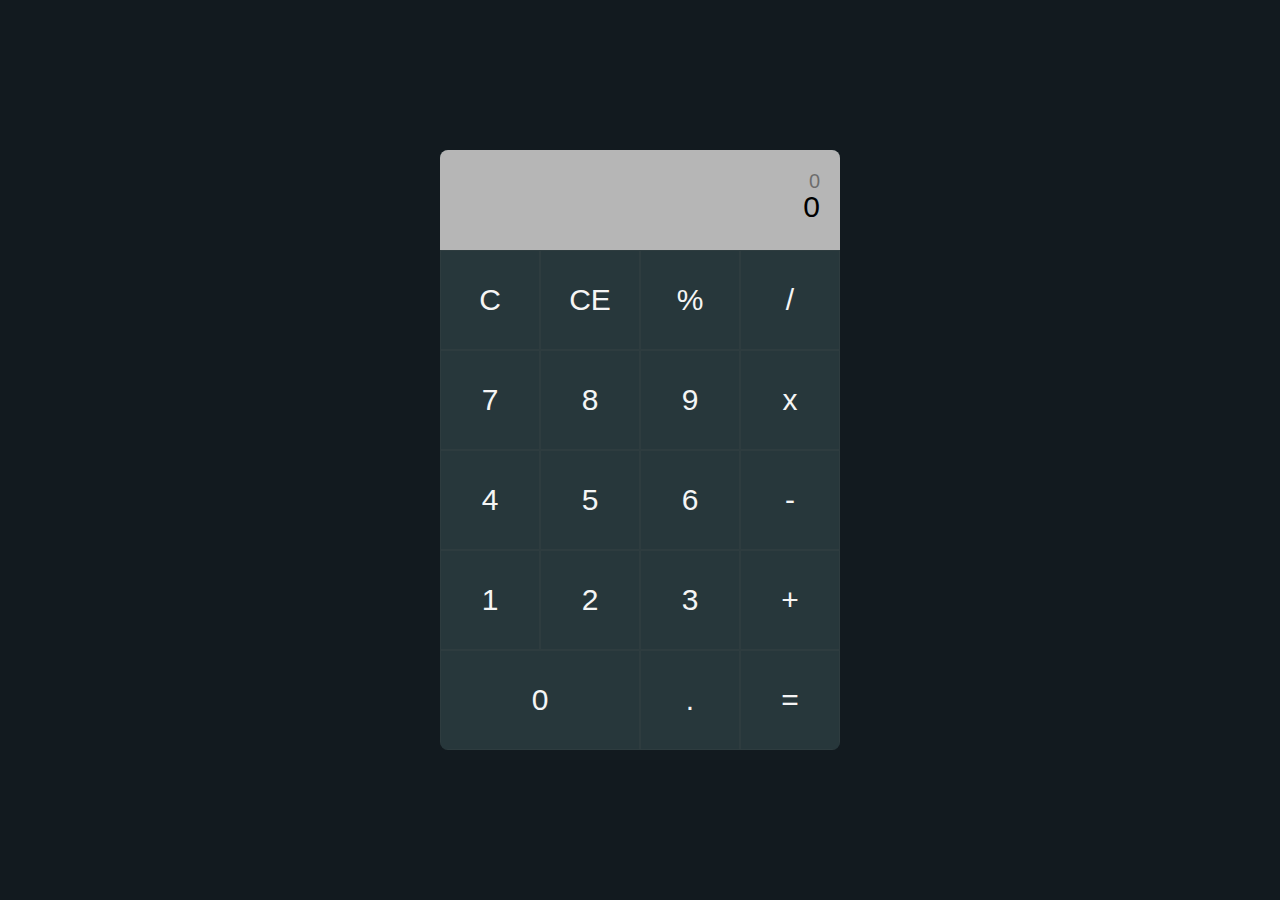
<file: index.html>
<!DOCTYPE html>
<html>
    <head>
        <title>SIMPLE CALCULATOR</title>
        <link rel = "stylesheet" href = style.css>
    </head>
    <body>
        <section>
            <div class="container">
            <div class="calculator">
                <div class="display">
                <div class="display-1">0</div>
                <div class="display-2">0</div>
                <div class="temp-result"></div>
                </div>
                <div class="all_button">
                <div class="button all-clear">C</div>
                <div class="button last-entity-clear">CE</div>
                <div class="button operation">%</div>
                <div class="button operation">/</div>
                <div class="button number">7</div>
                <div class="button number">8</div>
                <div class="button number">9</div>
                <div class="button operation">x</div>
                <div class="button number">4</div>
                <div class="button number">5</div>
                <div class="button number">6</div>
                <div class="button operation">-</div>
                <div class="button number">1</div>
                <div class="button number">2</div>
                <div class="button number">3</div>
                <div class="button operation">+</div>
                <div class="button btn-0 number">0</div>
                <div class="button number dot">.</div>
                <div class="button equal">=</div>
                </div>
            </div>
            </div>
        </section>
        <script>
            const display1El = document.querySelector(".display-1");
const display2El = document.querySelector(".display-2");
const tempResultEl = document.querySelector(".temp-result");
const numbersEl = document.querySelectorAll(".number");
const operationEl = document.querySelectorAll(".operation");
const equalEl = document.querySelector(".equal");
const clearAllEl = document.querySelector(".all-clear");
const clearLastEl = document.querySelector(".last-entity-clear");
let dis1Num = "";
let dis2Num = "";
let result = null;
let lastOperation = "";
let haveDot = false;

numbersEl.forEach((number) => {
  number.addEventListener("click", (e) => {
    if (e.target.innerText === "." && !haveDot) {
      haveDot = true;
    } else if (e.target.innerText === "." && haveDot) {
      return;
    }
    dis2Num += e.target.innerText;
    display2El.innerText = dis2Num;
    // console.log();
  });
});

operationEl.forEach((operation) => {
  operation.addEventListener("click", (e) => {
    if (!dis2Num) return;
    haveDot = false;
    const operationName = e.target.innerText;
    if (dis1Num && dis2Num && lastOperation) {
      mathOperation();
    } else {
      result = parseFloat(dis2Num);
    }
    clearVar(operationName);
    lastOperation = operationName;
    console.log(result);
  });
});
function clearVar(name = "") {
  dis1Num += dis2Num + " " + name + " ";
  display1El.innerText = dis1Num;
  display2El.innerText = "";
  dis2Num = "";
  tempResultEl.innerText = result;
}

function mathOperation() {
  if (lastOperation === "x") {
    result = parseFloat(result) * parseFloat(dis2Num);
  } else if (lastOperation === "+") {
    result = parseFloat(result) + parseFloat(dis2Num);
  } else if (lastOperation === "-") {
    result = parseFloat(result) - parseFloat(dis2Num);
  } else if (lastOperation === "/") {
    result = parseFloat(result) / parseFloat(dis2Num);
  } else if (lastOperation === "%") {
    result = parseFloat(result) % parseFloat(dis2Num);
  }
}
// operation();

equalEl.addEventListener("click", () => {
  if (!dis2Num || !dis1Num) return;
  haveDot = false;
  mathOperation();
  clearVar();
  display2El.innerText = result;
  tempResultEl.innerText = "";
  dis2Num = result;
  dis1Num = "";
});

clearAllEl.addEventListener("click", () => {
  dis1Num = "";
  dis2Num = "";
  display1El.innerText = "";
  display2El.innerText = "";
  result = "";
  tempResultEl.innerText = "";
});

clearLastEl.addEventListener("click", () => {
  display2El.innerText = "";
  dis2Num = "";
});

window.addEventListener("keydown", (e) => {
  if (
    e.key === "0" ||
    e.key === "1" ||
    e.key === "2" ||
    e.key === "3" ||
    e.key === "4" ||
    e.key === "5" ||
    e.key === "6" ||
    e.key === "7" ||
    e.key === "8" ||
    e.key === "9" ||
    e.key === "."
  ) {
    clickButtonEl(e.key);
    // console.log(e.key)
  } else if (e.key === "+" || e.key === "-" || e.key === "/" || e.key === "%") {
    clickOperation(e.key);
  } else if (e.key === "*") {
    clickOperation("x");
    // console.log(e.key)
  } else if (e.key == "Enter" || e.key === "=") {
    clickEqual();
  }
  // console.log(e.key)
});
function clickButtonEl(key) {
  numbersEl.forEach((button) => {
    if (button.innerText === key) {
      button.click();
    }
  });
}
function clickOperation(key) {
  operationEl.forEach((operation) => {
    if (operation.innerText === key) {
      operation.click();
    }
  });
}
function clickEqual() {
  equalEl.click();
}

        </script>
  </body>
</html>
</file>
